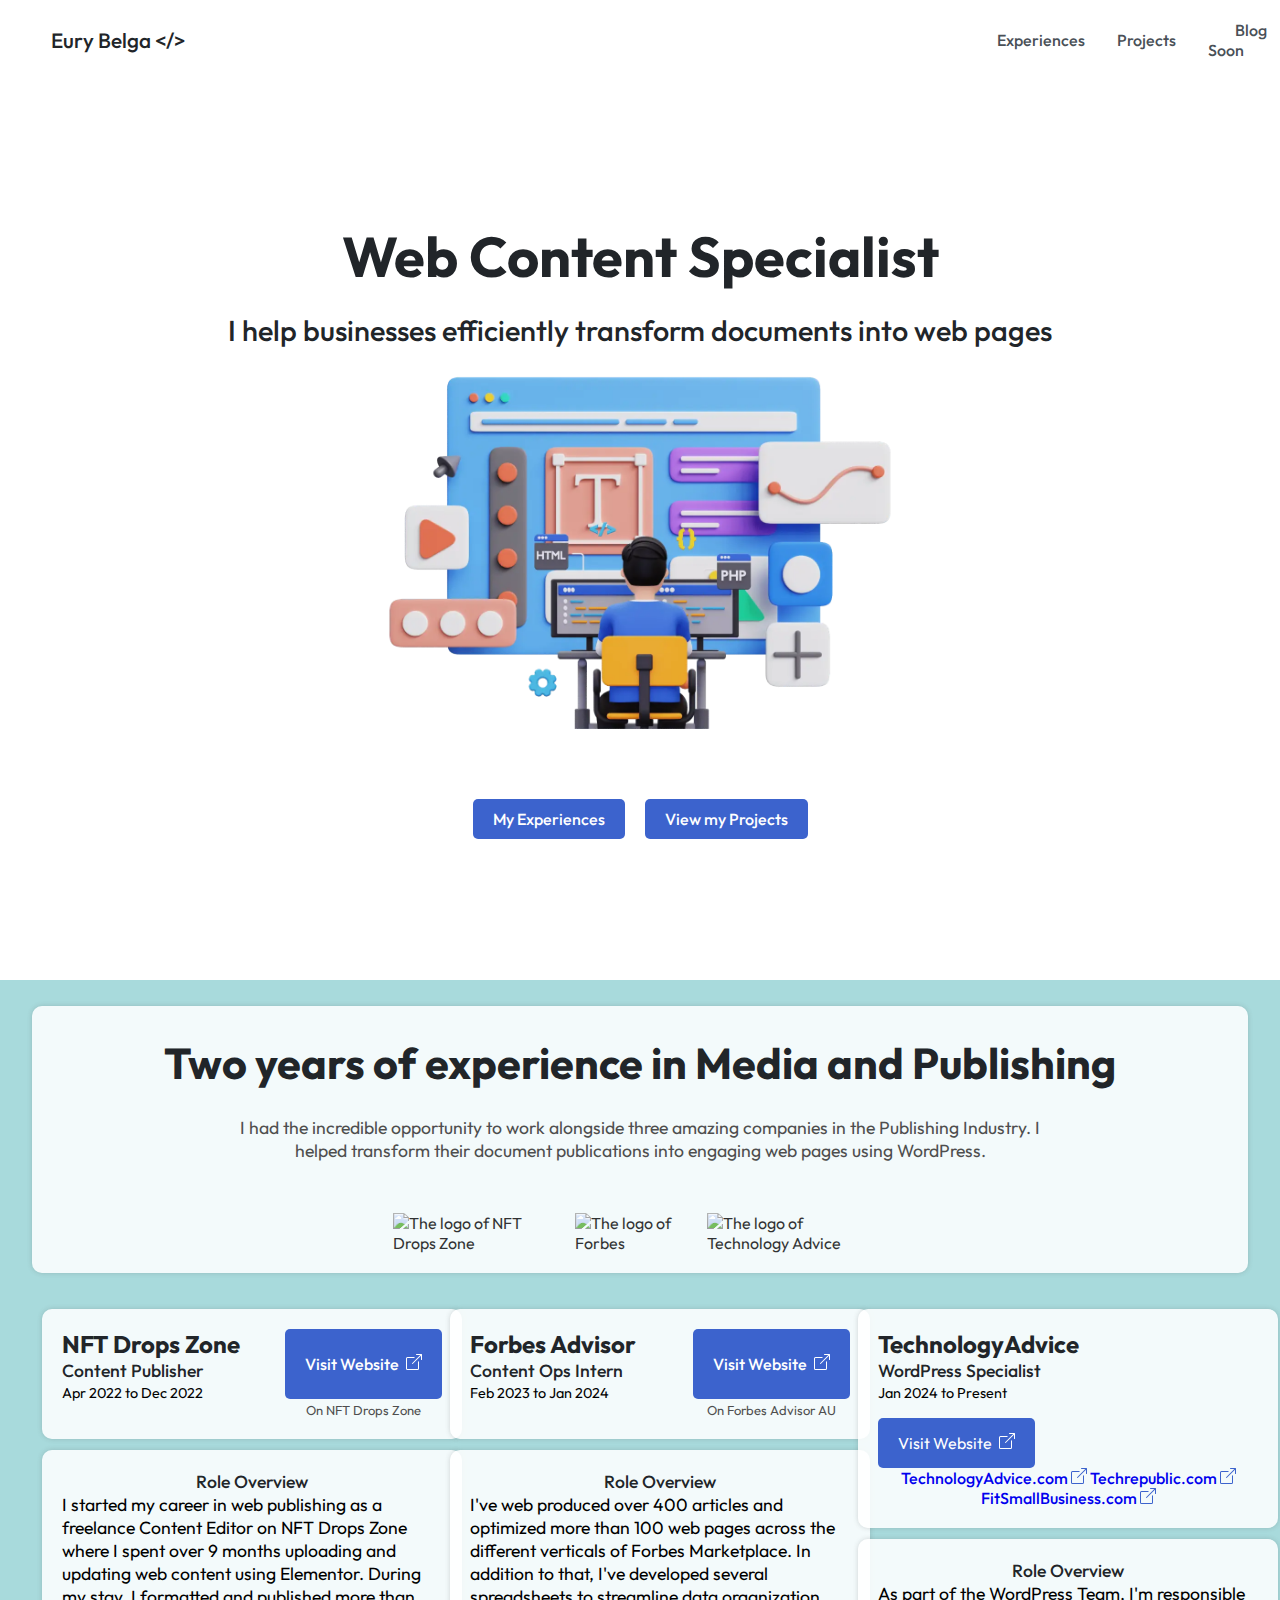
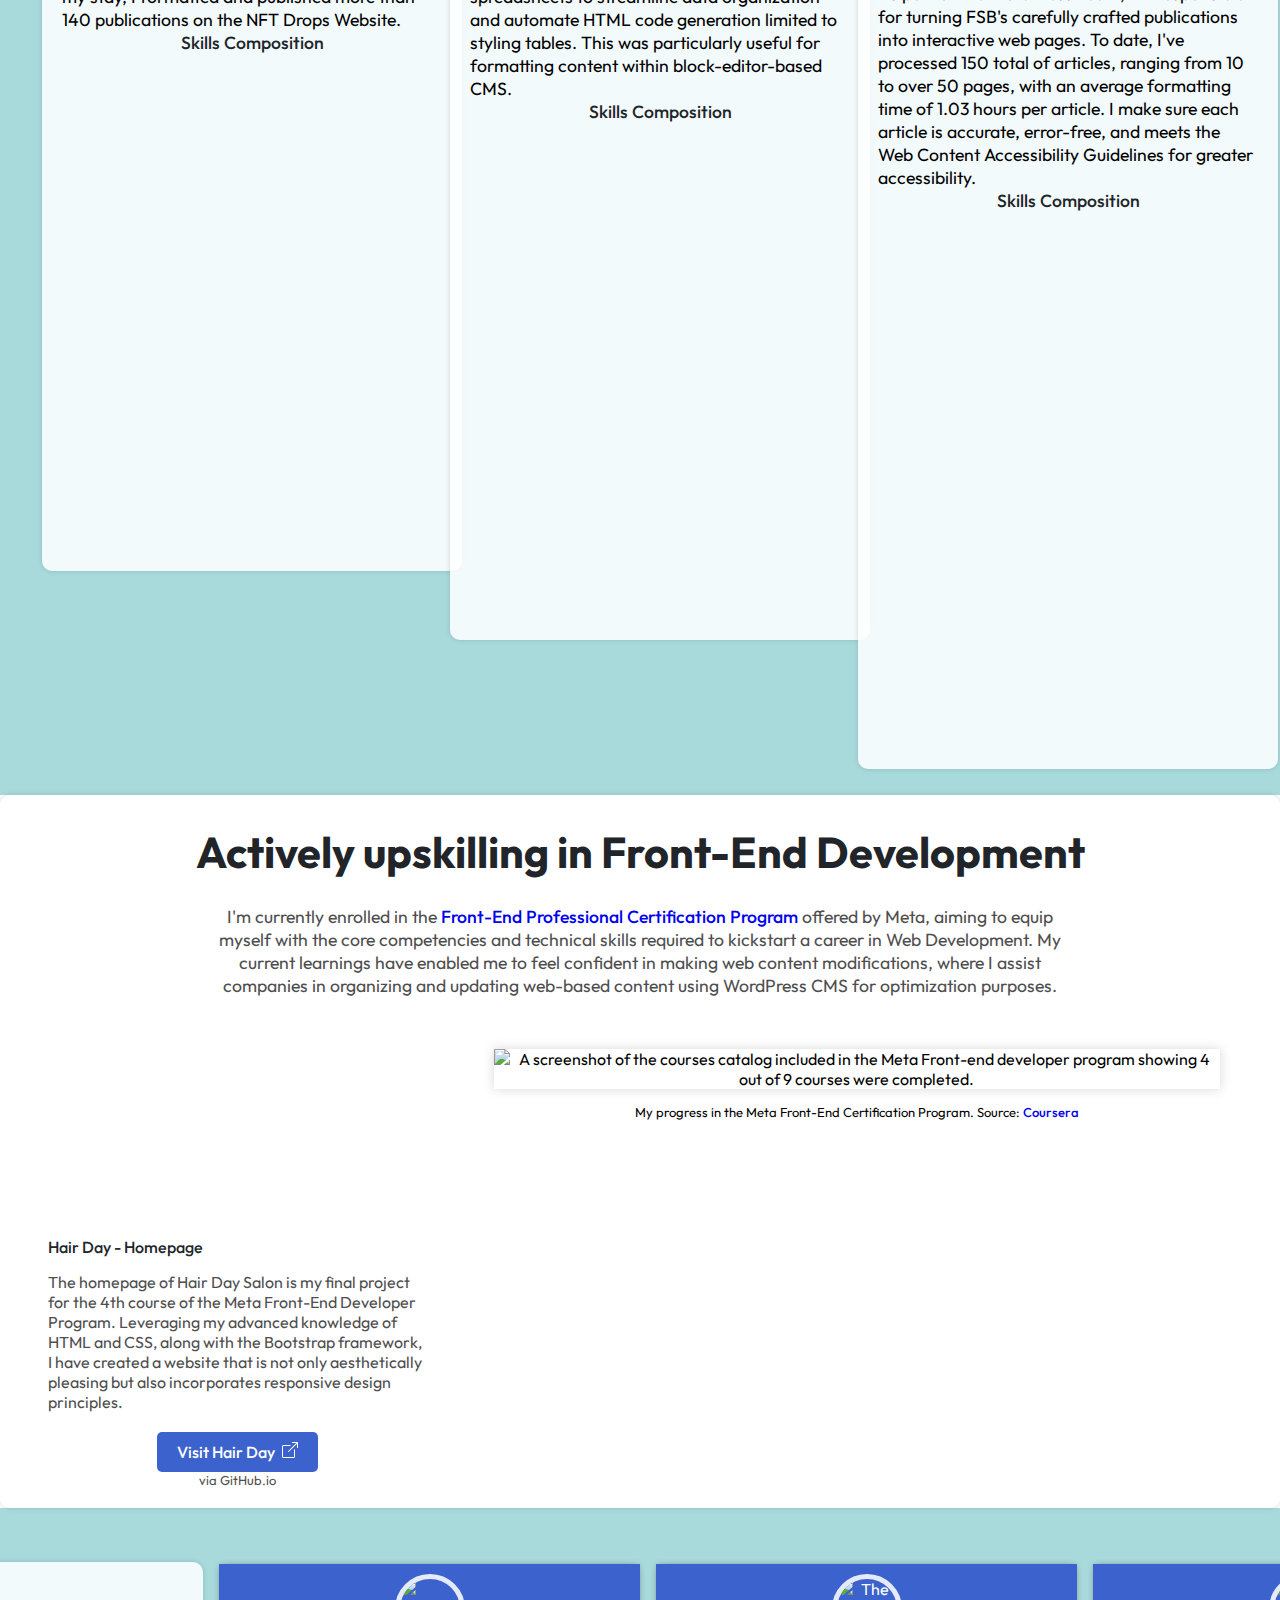
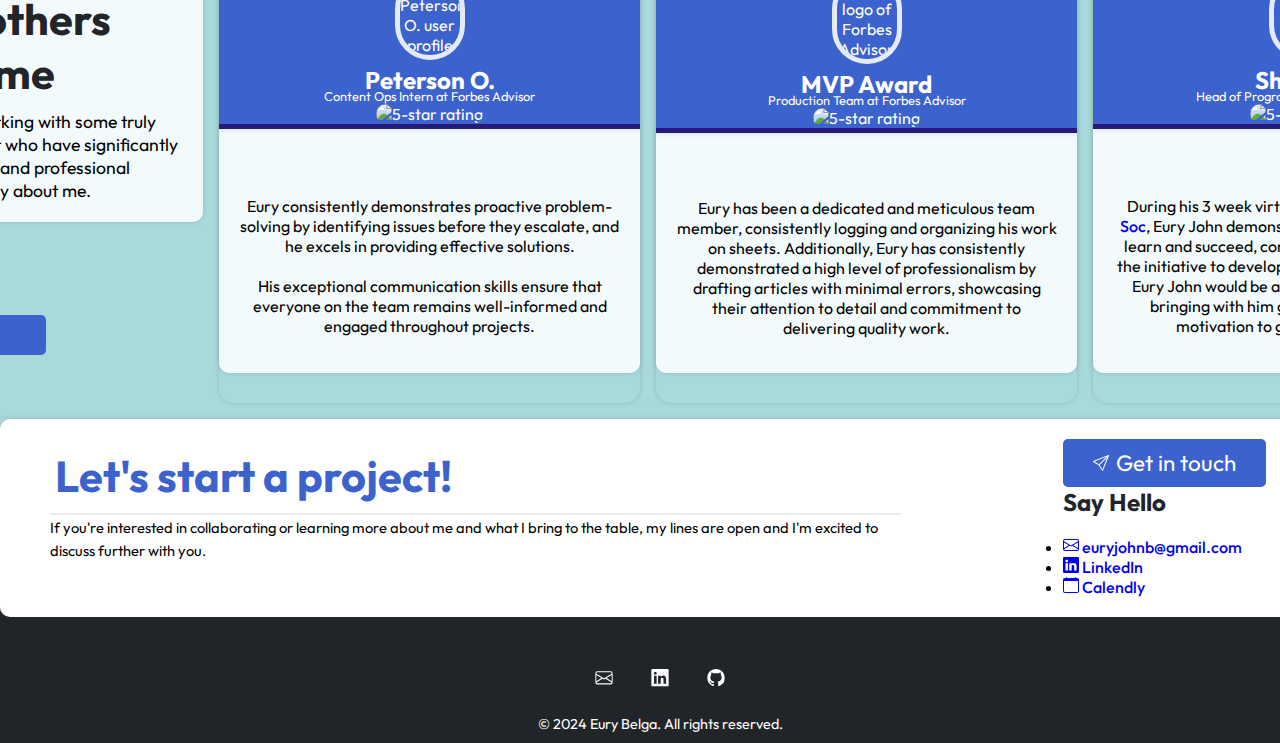
<file: index.html>
<!doctype html>
<html lang="en">

<head>
    <meta charset="UTF-8">
    <meta name="viewport" content="width=device-width, initial-scale=1.0">
    <meta name="description"
        content="I'm Eury, a Web Content Modifications Specialist. I help businesses efficiently transform documents into web pages">
    <meta property="author" content="Eury Belga">
    <title>Eury Belga: Portfolio 2024</title>
    <meta property="og:title" content="Eury Belga: Portfolio 2024">
    <meta property="og:type" content="website">
    <meta property="og:url" content="https://euryjohnph.github.io/eury-belga-portfolio/">
    <meta property="og:image" content="assets/media/FeatureImage.webp">
    <meta property="og:description"
        content="I'm Eury! I help businesses efficiently transform documents into web pages.">
    <link rel="preconnect" href="https://fonts.googleapis.com">
    <link rel="preconnect" href="https://fonts.gstatic.com" crossorigin>
    <link href="https://fonts.googleapis.com/css2?family=Outfit:wght@100..900&display=swap" rel="stylesheet">
    <link rel="stylesheet" href="style.css">
    <link rel="icon" type="image/x-icon" href="assets/media/Favicon.webp">
    <link href="https://cdn.jsdelivr.net/npm/bootstrap@5.3.2/dist/css/bootstrap.min.css" rel="stylesheet"
        integrity="sha384-T3c6CoIi6uLrA9TneNEoa7RxnatzjcDSCmG1MXxSR1GAsXEV/Dwwykc2MPK8M2HN" crossorigin="anonymous">
</head>

<body>
    <header id="navbar" class="navbar navbar-expand-lg sticky-top">
        <h1><a href="#introduction-page">Eury Belga <span>&lt;/&gt;</span></a></h1>
        <nav>
            <button class="btn" type="button" data-bs-toggle="offcanvas" data-bs-target="#offcanvasmenu"
                aria-controls="offcanvasmenu">
                ☰
            </button>
            <div class="offcanvas offcanvas-start" tabindex="-1" id="offcanvasmenu"
                aria-labelledby="offcanvasmenuLabel">
                <ul class="navbar-nav">
                    <li><button type="button" class="btn-close" data-bs-dismiss="offcanvas" aria-label="Close"></button>
                    </li>
                    <li class="nav-item"><a class="nav-link" href="#experiences">Experiences</a></li>
                    <li class="nav-item"><a class="nav-link" href="#projects">Projects</a></li>
                    <li class="nav-item"><a id="blog" class="nav-link" href="#">Blog <span
                                class="position-absolute top-25 start-75 translate-bottom badge badge-sm rounded-pill bg-danger">Soon</span></a>
                    </li>
                    <li class="nav-item"><a class="nav-link" href="#cta-banner">Get in touch</a></li>
                </ul>
            </div>
        </nav>
    </header>
    <main>
        <section class="container-fluid" id="introduction-page">
            <h2>Web Content Specialist</h2>
            <p class="custom-text fw-normal">I help businesses efficiently transform documents into web pages</p>
            <img class="img-fluid" src="assets/media/Image_3D_Web_Modification.webp"
                alt="A 3D graphics showing a person from the back programming a webpage.">
            <div class="buttons">
                <a class="button-ahref" href="#experiences">My Experiences</a>
                <a class="button-ahref" href="#projects">View my Projects</a>
            </div>
        </section>
        <section class="container-fluid" id="about">
            <div class="contents">
                <h2>Two years of experience in Media and Publishing</h2>
                <p>I had the incredible opportunity to work alongside three amazing companies in the Publishing
                    Industry. I helped transform their document publications into engaging web pages using WordPress.
                </p>
                <figure>
                    <img class="logo lazy" data-src="assets/media/Logo_nft_drops_zone.webp" alt="The logo of NFT Drops Zone">
                    <img class="logo lazy" data-src="assets/media/Logo_ForbesAdvisor.webp" alt="The logo of Forbes">
                    <img class="logo lazy" data-src="assets/media/Logo_TechnologyAdvice.webp" alt="The logo of Technology Advice">
                </figure>
            </div>
        </section>
        <section id="experiences">
            <div class="exp nft">
                <div>
                    <div class="exp-headline">
                        <h3>NFT Drops Zone</h3>
                        <p class="custom-text">Content Publisher</p>
                        <span>Apr 2022 to Dec 2022</span>
                    </div>
                    <div class="exp-buttons">
                        <a href="https://nftdrops.zone/blog/" target="_blank" rel="noopener nofollow" type="button"
                            role="button" class="button-ahref">Visit Website</a>
                        <span>On NFT Drops Zone</span>
                    </div>
                </div>
                <div>
                    <div class="accordion w-100" id="nft-exp-accordions">
                        <div class="accordion-item">
                            <div class="accordion-header">
                                <a class="accordion-button" type="button" data-bs-toggle="collapse"
                                    data-bs-target="#collapseOne" aria-expanded="true" aria-controls="collapseOne">
                                    <p class="custom-text">Role Overview</p>
                                </a>
                            </div>
                            <div id="collapseOne" class="accordion-collapse collapse"
                                data-bs-parent="#nft-exp-accordions">
                                <div class="accordion-body">
                                    <p>I started my career in web publishing as a freelance Content Editor on NFT Drops
                                        Zone where I spent over 9 months uploading and updating web content using
                                        Elementor. During my stay, I formatted and published more than 140 publications
                                        on the NFT Drops Website.</p>
                                </div>
                            </div>
                        </div>
                        <div class="accordion-item">
                            <div class="accordion-header">
                                <a class="accordion-button" type="button" data-bs-toggle="collapse"
                                    data-bs-target="#collapseTwo" aria-expanded="true" aria-controls="collapseTwo">
                                    <p class="custom-text">Skills Composition</p>
                                </a>
                            </div>
                            <div id="collapseTwo" class="accordion-collapse collapse"
                                data-bs-parent="#nft-exp-accordions">
                                <div class="accordion-body">
                                    <iframe aria-label="Donut Chart" id="datawrapper-chart-SeWoa"
                                        src="https://datawrapper.dwcdn.net/SeWoa/1/" scrolling="no" frameborder="0"
                                        style="width:0;min-width:100%!important;border:none" height="493"
                                        data-external="1"></iframe>
                                    <script>!function () { "use strict"; window.addEventListener("message", (function (a) { if (void 0 !== a.data["datawrapper-height"]) { var e = document.querySelectorAll("iframe"); for (var t in a.data["datawrapper-height"]) for (var r = 0; r < e.length; r++)if (e[r].contentWindow === a.source) { var i = a.data["datawrapper-height"][t] + "px"; e[r].style.height = i } } })) }()</script>
                                </div>
                            </div>
                        </div>
                    </div>
                </div>
            </div>
            <div class="exp forbes">
                <div>
                    <div class="exp-headline">
                        <h3>Forbes Advisor</h3>
                        <p class="custom-text">Content Ops Intern</p>
                        <span>Feb 2023 to Jan 2024</span>
                    </div>
                    <div class="exp-buttons">
                        <a href="https://www.forbes.com/advisor/au/" target="_blank" rel="noopener nofollow"
                            type="button" role="button" class="button-ahref">Visit Website</a>
                        <span>On Forbes Advisor AU</span>
                    </div>
                </div>
                <div>
                    <div class="accordion w-100" id="forbes-exp-accordions">
                        <div class="accordion-item">
                            <div class="accordion-header">
                                <a class="accordion-button" type="button" data-bs-toggle="collapse"
                                    data-bs-target="#collapseThree" aria-expanded="true" aria-controls="collapseThree">
                                    <p class="custom-text">Role Overview</p>
                                </a>
                            </div>
                            <div id="collapseThree" class="accordion-collapse collapse show"
                                data-bs-parent="#forbes-exp-accordions">
                                <div class="accordion-body">
                                    <p>I've web produced over 400 articles and optimized more than 100 web pages across
                                        the different verticals of Forbes Marketplace. In addition to that, I've
                                        developed several spreadsheets to streamline data organization and automate HTML
                                        code generation limited to styling tables. This was particularly useful for
                                        formatting content within block-editor-based CMS.</p>
                                </div>
                            </div>
                        </div>
                        <div class="accordion-item">
                            <div class="accordion-header">
                                <a class="accordion-button" type="button" data-bs-toggle="collapse"
                                    data-bs-target="#collapseFour" aria-expanded="true" aria-controls="collapseFour">
                                    <p class="custom-text">Skills Composition</p>
                                </a>
                            </div>
                            <div id="collapseFour" class="accordion-collapse collapse"
                                data-bs-parent="#forbes-exp-accordions">
                                <div class="accordion-body">
                                    <iframe aria-label="Donut Chart" id="datawrapper-chart-GK3go"
                                        src="https://datawrapper.dwcdn.net/GK3go/1/" scrolling="no" frameborder="0"
                                        style="width:0;min-width:100%!important;border:none" height="493"
                                        data-external="1"></iframe>
                                    <script>!function () { "use strict"; window.addEventListener("message", (function (a) { if (void 0 !== a.data["datawrapper-height"]) { var e = document.querySelectorAll("iframe"); for (var t in a.data["datawrapper-height"]) for (var r = 0; r < e.length; r++)if (e[r].contentWindow === a.source) { var i = a.data["datawrapper-height"][t] + "px"; e[r].style.height = i } } })) }()</script>
                                </div>
                            </div>
                        </div>
                    </div>
                </div>
            </div>
            <div class="exp ta">
                <div>
                    <div class="exp-headline">
                        <h3>TechnologyAdvice</h3>
                        <p class="custom-text">WordPress Specialist</p>
                        <span>Jan 2024 to Present</span>
                    </div>
                    <div class="exp-buttons">
                        <div class="btn-group" role="group">
                            <button type="button" class="button-ahref dropdown-toggle" data-bs-toggle="dropdown"
                                aria-expanded="false">
                                Visit Website
                            </button>
                            <div class="dropdown-menu" aria-labelledby="btnGroupDrop1">
                                <a href="https://technologyadvice.com/" target="_blank" rel="noopener nofollow"
                                    type="button" role="button"
                                    class="text-primary dropdown-item p-3">TechnologyAdvice.com </a>
                                <a href="https://www.techrepublic.com/" target="_blank" rel="noopener nofollow"
                                    type="button" role="button" class="text-primary dropdown-item p-3">Techrepublic.com
                                </a>
                                <a href="https://fitsmallbusiness.com/" target="_blank" rel="noopener nofollow"
                                    type="button" role="button"
                                    class="text-primary dropdown-item p-3">FitSmallBusiness.com </a>
                            </div>
                        </div>
                    </div>
                </div>
                <div>
                    <div class="accordion w-100" id="ta-exp-accordions">
                        <div class="accordion-item">
                            <div class="accordion-header">
                                <a class="accordion-button" type="button" data-bs-toggle="collapse"
                                    data-bs-target="#collapseFive" aria-expanded="true" aria-controls="collapseFive">
                                    <p class="custom-text">Role Overview</p>
                                </a>
                            </div>
                            <div id="collapseFive" class="accordion-collapse collapse"
                                data-bs-parent="#ta-exp-accordions">
                                <div class="accordion-body">
                                    <p>As part of the WordPress Team, I'm responsible for turning FSB's carefully
                                        crafted publications into interactive web pages. To date, I've processed 150
                                        total of articles, ranging from 10 to over 50 pages, with an average formatting
                                        time of 1.03 hours per article. I make sure each article is accurate,
                                        error-free, and meets the Web Content Accessibility Guidelines for greater
                                        accessibility.</p>
                                </div>
                            </div>
                        </div>
                        <div class="accordion-item">
                            <div class="accordion-header">
                                <a class="accordion-button" type="button" data-bs-toggle="collapse"
                                    data-bs-target="#collapseSix" aria-expanded="true" aria-controls="collapseSix">
                                    <p class="custom-text">Skills Composition</p>
                                </a>
                            </div>
                            <div id="collapseSix" class="accordion-collapse collapse"
                                data-bs-parent="#ta-exp-accordions">
                                <div class="accordion-body">
                                    <iframe aria-label="Donut Chart" id="datawrapper-chart-fCR73"
                                        src="https://datawrapper.dwcdn.net/fCR73/1/" scrolling="no" frameborder="0"
                                        style="width:0;min-width:100%!important;border:none" height="533"
                                        data-external="1"></iframe>
                                    <script>!function () { "use strict"; window.addEventListener("message", (function (a) { if (void 0 !== a.data["datawrapper-height"]) { var e = document.querySelectorAll("iframe"); for (var t in a.data["datawrapper-height"]) for (var r = 0; r < e.length; r++)if (e[r].contentWindow === a.source) { var i = a.data["datawrapper-height"][t] + "px"; e[r].style.height = i } } })) }()</script>
                                </div>
                            </div>
                        </div>
                    </div>
                </div>
            </div>
        </section>
        <section id="projects">
            <div class="contents">
                <h2>Actively upskilling in Front-End Development</h2>
                <p>I'm currently enrolled in the <a
                        href="https://www.coursera.org/professional-certificates/meta-front-end-developer#outcomes"
                        target="_blank" rel="noopener">Front-End Professional Certification Program</a> offered by Meta,
                    aiming to equip myself with the core competencies and technical skills required to kickstart a
                    career in Web Development. My current learnings have enabled me to feel confident in making web
                    content modifications, where I assist companies in organizing and updating web-based content using
                    WordPress CMS for optimization purposes.
                </p>
                <div class="myprojects">
                    <div class="accordion" id="sidebar-accordion">
                        <div class="accordion-item">
                            <div class="accordion-header">
                                <a class="accordion-button" type="button" data-bs-toggle="collapse"
                                    data-bs-target="#sidebar" aria-expanded="true" aria-controls="sidebar">
                                    <p class="button-text"> <svg xmlns="http://www.w3.org/2000/svg" width="16"
                                            height="16" fill="currentColor" class="bi bi-megaphone" viewBox="0 0 16 16"
                                            style="transform:rotate(-30deg)">
                                            <path
                                                d="M13 2.5a1.5 1.5 0 0 1 3 0v11a1.5 1.5 0 0 1-3 0v-.214c-2.162-1.241-4.49-1.843-6.912-2.083l.405 2.712A1 1 0 0 1 5.51 15.1h-.548a1 1 0 0 1-.916-.599l-1.85-3.49-.202-.003A2.014 2.014 0 0 1 0 9V7a2.02 2.02 0 0 1 1.992-2.013 75 75 0 0 0 2.483-.075c3.043-.154 6.148-.849 8.525-2.199zm1 0v11a.5.5 0 0 0 1 0v-11a.5.5 0 0 0-1 0m-1 1.35c-2.344 1.205-5.209 1.842-8 2.033v4.233q.27.015.537.036c2.568.189 5.093.744 7.463 1.993zm-9 6.215v-4.13a95 95 0 0 1-1.992.052A1.02 1.02 0 0 0 1 7v2c0 .55.448 1.002 1.006 1.009A61 61 0 0 1 4 10.065m-.657.975 1.609 3.037.01.024h.548l-.002-.014-.443-2.966a68 68 0 0 0-1.722-.082z" />
                                        </svg>
                                        Featured Project</p>
                                </a>
                            </div>
                            <div id="sidebar" class="accordion-collapse collapse show"
                                data-bs-parent="#sidebar-accordions">
                                <div class="accordion-body">
                                    <video class="lazy" loop autoplay muted playsinline style="pointer-events:none" width="150px">
                                        <source data-src="assets/media/Featured Project Media.webm" type="video/webm">
                                        <source data-src="assets/media/Featured Project Media.mp4" type="video/mp4">
                                        Your browser does not support the video tag.
                                    </video>
                                    <p class="custom-text fw-bold">Hair Day - Homepage</p>
                                    <p>The homepage of Hair Day Salon is my final project for the 4th course of the Meta
                                        Front-End Developer Program. Leveraging my advanced knowledge of HTML and CSS,
                                        along with the Bootstrap framework, I have created a website that is not only
                                        aesthetically pleasing but also incorporates responsive design principles.</p>
                                    <a class="button-ahref" type="button"
                                        href="https://euryjohnph.github.io/hair-day-salon/" target="_blank"
                                        rel="noopener">Visit Hair Day</a>
                                    <span>via GitHub.io</span>
                                </div>
                            </div>
                        </div>
                    </div>
                    <figure>
                        <img class="lazy" data-src="assets/media/Screenshot_Meta_Coursera_Progress.webp"
                            alt="A screenshot of the courses catalog included in the Meta Front-end developer program showing 4 out of 9 courses were completed.">
                        <figcaption>My progress in the Meta Front-End Certification Program. Source: <a
                                href="https://www.coursera.org/" target="_blank" rel="noopener">Coursera</a>
                        </figcaption>
                    </figure>
                </div>
            </div>
        </section>
        <section id="reviews">
            <div class="review-overview container">
                <div class="container">
                    <h2>See what others say about me</h2>
                    <p>I've had the privilege of working with some truly awesome people in the past who have
                        significantly contributed to my personal and professional growth. Here's what they say about me.
                    </p>
                </div>
                <div class="accordion w-100" id="sidebar-accordion-contacts">
                    <div class="accordion-item">
                        <div class="accordion-header">
                            <a class="accordion-button" type="button" data-bs-toggle="collapse"
                                data-bs-target="#sidebar-contacts" aria-expanded="true"
                                aria-controls="sidebar-contacts">
                                <p class="button-text"><svg xmlns="http://www.w3.org/2000/svg" width="16" height="16"
                                        fill="currentColor" class="bi bi-send" viewBox="0 0 16 16">
                                        <path
                                            d="M15.854.146a.5.5 0 0 1 .11.54l-5.819 14.547a.75.75 0 0 1-1.329.124l-3.178-4.995L.643 7.184a.75.75 0 0 1 .124-1.33L15.314.037a.5.5 0 0 1 .54.11ZM6.636 10.07l2.761 4.338L14.13 2.576zm6.787-8.201L1.591 6.602l4.339 2.76z" />
                                    </svg> Get in touch</p>
                            </a>
                        </div>
                        <div id="sidebar-contacts" class="accordion-collapse collapse"
                            data-bs-parent="#sidebar-accordion-contacts">
                            <div class="accordion-body">
                                <ul class="list-group list-group-flush">
                                    <li class="list-group-item"><a class="social-links-a"
                                            href="mailto:euryjohnb@gmail.com" target="_blank"
                                            rel="noopener nofollow"><svg xmlns="http://www.w3.org/2000/svg" width="16"
                                                height="16" fill="currentColor" class="bi bi-envelope"
                                                viewBox="0 0 16 16">
                                                <path
                                                    d="M0 4a2 2 0 0 1 2-2h12a2 2 0 0 1 2 2v8a2 2 0 0 1-2 2H2a2 2 0 0 1-2-2zm2-1a1 1 0 0 0-1 1v.217l7 4.2 7-4.2V4a1 1 0 0 0-1-1zm13 2.383-4.708 2.825L15 11.105zm-.034 6.876-5.64-3.471L8 9.583l-1.326-.795-5.64 3.47A1 1 0 0 0 2 13h12a1 1 0 0 0 .966-.741M1 11.105l4.708-2.897L1 5.383z" />
                                            </svg> euryjohnb@gmail.com</a></li>
                                    <li class="list-group-item"><a class="social-links-a"
                                            href="https://www.linkedin.com/in/euryjohn/" target="_blank"
                                            rel="noopener">LinkedIn</a></li>
                                    <li class="list-group-item"><a class="social-links-a"
                                            href="https://calendly.com/eurybelga/30min/" target="_blank"
                                            rel="noopener nofollow">Calendly</a></li>
                                    <li class="list-group-item"><a class="button-ahref"
                                            href="https://drive.google.com/file/d/1MpwzDtnJhhMBAok0pyrCBWvn2YXuWZzC/view?usp=drive_link"
                                            target="_blank" rel="noopener nofollow">Download CV</a><span>via
                                            GitHub.io</span></li>
                                </ul>
                            </div>
                        </div>
                    </div>
                </div>
            </div>
            <div class="review container">
                <div class="headline">
                    <img class="lazy" data-src="assets/media/User_Peterson_O.webp" alt="Peterson O. user profile">
                    <div class="user">
                        <h3>Peterson O.</h3>
                        <p>Content Ops Intern at Forbes Advisor</p>
                        <img class="lazy" data-src="assets/media/star-ratings.webp" alt="5-star rating">
                    </div>
                </div>
                <figure>
                    <blockquote class="review-content blockquote">
                        <p>Eury consistently demonstrates proactive problem-solving by identifying issues before they
                            escalate, and he excels in providing effective solutions.<br><br> His exceptional
                            communication skills ensure that everyone on the team remains well-informed and engaged
                            throughout projects.</p>
                    </blockquote>
                </figure>
            </div>
            <div class="review C container">
                <div class="headline">
                    <img class="lazy" data-src="assets/media/Logo_Forbes_advisor.webp" alt="The logo of Forbes Advisor">
                    <div class="user">
                        <h3>MVP Award</h3>
                        <p>Production Team at Forbes Advisor</p>
                        <img class="lazy" data-src="assets/media/star-ratings.webp" alt="5-star rating">
                    </div>
                </div>
                <figure>
                    <blockquote class="review-content blockquote">
                        <p>Eury has been a dedicated and meticulous team member, consistently logging and organizing his
                            work on sheets. Additionally, Eury has consistently demonstrated a high level of
                            professionalism by drafting articles with minimal errors, showcasing their attention to
                            detail and commitment to delivering quality work.</p>
                    </blockquote>
                </figure>
            </div>
            <div class="review B container">
                <div class="headline">
                    <img class="lazy" data-src="assets/media/User_Shona_R.webp" alt="Shona R. user profile">
                    <div class="user">
                        <h3>Shona R.</h3>
                        <p>Head of Programmes at The Grad Soc</p>
                        <img class="lazy" data-src="assets/media/star-ratings.webp" alt="5-star rating">
                    </div>
                </div>
                <figure>
                    <blockquote class="review-content blockquote">
                        <p>During his 3 week virtual internship with <a href="https://thegradsoc.com/" target="_blank" rel="noopener">The Grad Soc</a>, Eury John demonstrated an impressive
                            drive to learn and succeed, completing set tasks and taking the initiative to develop his
                            marketing skills. I believe Eury John would be a great addition to any team, bringing with
                            him great enthusiasm and the motivation to go above and beyond.</p>
                    </blockquote>
                </figure>
            </div>
        </section>
        <section id="cta-banner">
            <div id="jumbotron" class="shadow">
                <div class="jumbotron-text">
                    <h2>Let's start a project!</h2>
                    <hr>
                    <p><small>If you're interested in collaborating or learning more about me and what I bring to the
                            table, my lines are open and I'm excited to discuss further with you.</small></p>
                </div>
                <div class="jumbotron-cta">
                    <button type="button" data-bs-toggle="modal" data-bs-target="#modal-contacts"><svg
                            xmlns="http://www.w3.org/2000/svg" width="16" height="16" fill="currentColor"
                            class="bi bi-send" viewBox="0 0 16 16">
                            <path
                                d="M15.854.146a.5.5 0 0 1 .11.54l-5.819 14.547a.75.75 0 0 1-1.329.124l-3.178-4.995L.643 7.184a.75.75 0 0 1 .124-1.33L15.314.037a.5.5 0 0 1 .54.11ZM6.636 10.07l2.761 4.338L14.13 2.576zm6.787-8.201L1.591 6.602l4.339 2.76z" />
                        </svg> Get in touch</button>
                    <div class="modal fade" id="modal-contacts" tabindex="-1" aria-labelledby="modal-contactsLabel"
                        aria-hidden="true">
                        <div class="modal-dialog modal-dialog-centered">
                            <div class="modal-content">
                                <div class="modal-header">
                                    <h3 id="modal-contactsLabel">Say Hello</h3>
                                    <button type="button" class="btn-close" data-bs-dismiss="modal"
                                        aria-label="Close"></button>
                                </div>
                                <div class="modal-body">
                                    <ul class="list-group list-group-flush">
                                        <li class="list-group-item"><a class="social-links-a"
                                                href="mailto:euryjohnb@gmail.com" target="_blank"
                                                rel="noopener nofollow"><svg xmlns="http://www.w3.org/2000/svg"
                                                    width="16" height="16" fill="currentColor" class="bi bi-envelope"
                                                    viewBox="0 0 16 16">
                                                    <path
                                                        d="M0 4a2 2 0 0 1 2-2h12a2 2 0 0 1 2 2v8a2 2 0 0 1-2 2H2a2 2 0 0 1-2-2zm2-1a1 1 0 0 0-1 1v.217l7 4.2 7-4.2V4a1 1 0 0 0-1-1zm13 2.383-4.708 2.825L15 11.105zm-.034 6.876-5.64-3.471L8 9.583l-1.326-.795-5.64 3.47A1 1 0 0 0 2 13h12a1 1 0 0 0 .966-.741M1 11.105l4.708-2.897L1 5.383z" />
                                                </svg> euryjohnb@gmail.com</a></li>
                                        <li class="list-group-item"><a class="social-links-a"
                                                href="https://www.linkedin.com/in/euryjohn/" target="_blank"
                                                rel="noopener"><svg xmlns="http://www.w3.org/2000/svg" width="16"
                                                    height="16" fill="currentColor" class="bi bi-linkedin"
                                                    viewBox="0 0 16 16">
                                                    <path
                                                        d="M0 1.146C0 .513.526 0 1.175 0h13.65C15.474 0 16 .513 16 1.146v13.708c0 .633-.526 1.146-1.175 1.146H1.175C.526 16 0 15.487 0 14.854zm4.943 12.248V6.169H2.542v7.225zm-1.2-8.212c.837 0 1.358-.554 1.358-1.248-.015-.709-.52-1.248-1.342-1.248S2.4 3.226 2.4 3.934c0 .694.521 1.248 1.327 1.248zm4.908 8.212V9.359c0-.216.016-.432.08-.586.173-.431.568-.878 1.232-.878.869 0 1.216.662 1.216 1.634v3.865h2.401V9.25c0-2.22-1.184-3.252-2.764-3.252-1.274 0-1.845.7-2.165 1.193v.025h-.016l.016-.025V6.169h-2.4c.03.678 0 7.225 0 7.225z" />
                                                </svg> LinkedIn</a></li>
                                        <li class="list-group-item"><a class="social-links-a"
                                                href="https://calendly.com/eurybelga/30min/" target="_blank"
                                                rel="noopener nofollow"><svg xmlns="http://www.w3.org/2000/svg"
                                                    width="16" height="16" fill="currentColor" class="bi bi-calendar"
                                                    viewBox="0 0 16 16">
                                                    <path
                                                        d="M3.5 0a.5.5 0 0 1 .5.5V1h8V.5a.5.5 0 0 1 1 0V1h1a2 2 0 0 1 2 2v11a2 2 0 0 1-2 2H2a2 2 0 0 1-2-2V3a2 2 0 0 1 2-2h1V.5a.5.5 0 0 1 .5-.5M1 4v10a1 1 0 0 0 1 1h12a1 1 0 0 0 1-1V4z" />
                                                </svg> Calendly</a></li>
                                    </ul>
                                </div>
                            </div>
                        </div>
                    </div>
                </div>
            </div>
        </section>
    </main>
    <footer>
        <div class="social-links">
            <a class="social-links-a" href="mailto:euryjohnb@gmail.com" target="_blank" rel="noopener nofollow"><svg
                    xmlns="http://www.w3.org/2000/svg" width="16" height="16" fill="currentColor" class="bi bi-envelope"
                    viewBox="0 0 16 16">
                    <path
                        d="M0 4a2 2 0 0 1 2-2h12a2 2 0 0 1 2 2v8a2 2 0 0 1-2 2H2a2 2 0 0 1-2-2zm2-1a1 1 0 0 0-1 1v.217l7 4.2 7-4.2V4a1 1 0 0 0-1-1zm13 2.383-4.708 2.825L15 11.105zm-.034 6.876-5.64-3.471L8 9.583l-1.326-.795-5.64 3.47A1 1 0 0 0 2 13h12a1 1 0 0 0 .966-.741M1 11.105l4.708-2.897L1 5.383z" />
                </svg></a>
            <a class="social-links-a" href="https://www.linkedin.com/in/euryjohn/" target="_blank" rel="noopener"><svg
                    xmlns="http://www.w3.org/2000/svg" width="16" height="16" fill="currentColor" class="bi bi-linkedin"
                    viewBox="0 0 16 16">
                    <path
                        d="M0 1.146C0 .513.526 0 1.175 0h13.65C15.474 0 16 .513 16 1.146v13.708c0 .633-.526 1.146-1.175 1.146H1.175C.526 16 0 15.487 0 14.854zm4.943 12.248V6.169H2.542v7.225zm-1.2-8.212c.837 0 1.358-.554 1.358-1.248-.015-.709-.52-1.248-1.342-1.248S2.4 3.226 2.4 3.934c0 .694.521 1.248 1.327 1.248zm4.908 8.212V9.359c0-.216.016-.432.08-.586.173-.431.568-.878 1.232-.878.869 0 1.216.662 1.216 1.634v3.865h2.401V9.25c0-2.22-1.184-3.252-2.764-3.252-1.274 0-1.845.7-2.165 1.193v.025h-.016l.016-.025V6.169h-2.4c.03.678 0 7.225 0 7.225z" />
                </svg></a>
            <a class="social-links-a" href="https://github.com/euryjohnPH/" target="_blank" rel="noopener"><svg
                    xmlns="http://www.w3.org/2000/svg" width="16" height="16" fill="currentColor" class="bi bi-github"
                    viewBox="0 0 16 16">
                    <path
                        d="M8 0C3.58 0 0 3.58 0 8c0 3.54 2.29 6.53 5.47 7.59.4.07.55-.17.55-.38 0-.19-.01-.82-.01-1.49-2.01.37-2.53-.49-2.69-.94-.09-.23-.48-.94-.82-1.13-.28-.15-.68-.52-.01-.53.63-.01 1.08.58 1.23.82.72 1.21 1.87.87 2.33.66.07-.52.28-.87.51-1.07-1.78-.2-3.64-.89-3.64-3.95 0-.87.31-1.59.82-2.15-.08-.2-.36-1.02.08-2.12 0 0 .67-.21 2.2.82.64-.18 1.32-.27 2-.27s1.36.09 2 .27c1.53-1.04 2.2-.82 2.2-.82.44 1.1.16 1.92.08 2.12.51.56.82 1.27.82 2.15 0 3.07-1.87 3.75-3.65 3.95.29.25.54.73.54 1.48 0 1.07-.01 1.93-.01 2.2 0 .21.15.46.55.38A8.01 8.01 0 0 0 16 8c0-4.42-3.58-8-8-8" />
                </svg></a>
        </div>
        <p>© 2024 Eury Belga. All rights reserved.</p>
    </footer>
    <script src="app.js"></script>
    <script src="https://cdn.jsdelivr.net/npm/bootstrap@5.3.2/dist/js/bootstrap.bundle.min.js"
        integrity="sha384-C6RzsynM9kWDrMNeT87bh95OGNyZPhcTNXj1NW7RuBCsyN/o0jlpcV8Qyq46cDfL"
        crossorigin="anonymous"></script>
</body>
</html>
</file>
<file: style.css>
.custom-text,
a {
    font-weight: 500
}

.accordion-button,
nav a {
    text-decoration: none
}

#introduction-page,
#projects figcaption,
#projects figure,
.accordion-header,
.contents h3,
.contents p,
.exp-buttons,
.headline,
.review-content>p,
.user,
footer,
h2,
header {
    text-align: center
}

* {
    font-family: Outfit, sans-serif !important;
    font-optical-sizing: auto !important;
    font-style: normal !important;
    margin: 0;
    padding: 0
}

a {
    text-decoration: none !important
}

.logo {
    max-width: 150px
}

hr {
    border: 1px solid #cccccc69
}

body {
    width: 100%;
    background-color: #a8dadc !important
}

.offcanvas {
    width: 300px !important
}

.button-ahref,
button {
    padding: 10px 20px;
    border-radius: 5px;
    border: 0;
    font-size: 1em;
    background-color: #3c63cd;
    color: #fff;
    display: flex;
    align-items: center;
    gap: 7px
}

#reviews,
header {
    padding: 10px 25px
}

#introduction-page,
#jumbotron,
#projects,
header {
    background-color: #fff
}

#cta-banner,
footer {
    background-color: #212529
}

h1,
h1 a {
    color: #212529
}

.button-ahref::after,
button::after {
    content: url("data:image/svg+xml,%3Csvg xmlns='http://www.w3.org/2000/svg' width='16' height='16' fill='white' class='bi bi-box-arrow-up-right' viewBox='0 0 16 16'%3E%3Cpath fill-rule='evenodd' d='M8.636 3.5a.5.5 0 0 0-.5-.5H1.5A1.5 1.5 0 0 0 0 4.5v10A1.5 1.5 0 0 0 1.5 16h10a1.5 1.5 0 0 0 1.5-1.5V7.864a.5.5 0 0 0-1 0V14.5a.5.5 0 0 1-.5.5h-10a.5.5 0 0 1-.5-.5v-10a.5.5 0 0 1 .5-.5h6.636a.5.5 0 0 0 .5-.5'%3E%3C/path%3E%3Cpath fill-rule='evenodd' d='M16 .5a.5.5 0 0 0-.5-.5h-5a.5.5 0 0 0 0 1h3.793L6.146 9.146a.5.5 0 1 0 .708.708L15 1.707V5.5a.5.5 0 0 0 1 0z'%3E%3C/path%3E%3C/svg%3E")
}

.dropdown-item::after {
    content: url("data:image/svg+xml,%3Csvg xmlns='http://www.w3.org/2000/svg' width='16' height='16' fill='%233c63cd' class='bi bi-box-arrow-up-right' viewBox='0 0 16 16'%3E%3Cpath fill-rule='evenodd' d='M8.636 3.5a.5.5 0 0 0-.5-.5H1.5A1.5 1.5 0 0 0 0 4.5v10A1.5 1.5 0 0 0 1.5 16h10a1.5 1.5 0 0 0 1.5-1.5V7.864a.5.5 0 0 0-1 0V14.5a.5.5 0 0 1-.5.5h-10a.5.5 0 0 1-.5-.5v-10a.5.5 0 0 1 .5-.5h6.636a.5.5 0 0 0 .5-.5'%3E%3C/path%3E%3Cpath fill-rule='evenodd' d='M16 .5a.5.5 0 0 0-.5-.5h-5a.5.5 0 0 0 0 1h3.793L6.146 9.146a.5.5 0 1 0 .708.708L15 1.707V5.5a.5.5 0 0 0 1 0z'%3E%3C/path%3E%3C/svg%3E")
}

.dropdown-item:hover {
    scale: 101%;
    transition: .5s
}

#introduction-page .button-ahref::after,
#jumbotron button::after,
.btn-close::after,
.modal-header button::after,
footer button::after,
nav .btn::after {
    content: none !important
}

.modal-header button,
.modal-header button:hover,
footer button,
footer button:hover {
    background-color: transparent !important;
    display: default
}

.button-ahref:hover,
.nav-item:last-of-type>a:hover,
button:hover {
    transform: scale(1.02);
    cursor: pointer;
    transition: .3s;
    background-color: #27187e;
    color: #fff
}

header {
    display: flex;
    justify-content: space-between !important;
    align-items: center;
    gap: 20px;
    transition: background-color .3s
}

#navbar.sticky {
    background-color: #161b33 !important
}

#navbar.sticky .navbar-toggler>span,
#navbar.sticky h1,
#navbar.sticky h1>span,
#navbar.sticky li a,
#navbar.sticky nav .btn {
    color: #fff
}

#navbar.sticky li:last-child a {
    border: 2px solid #fff;
    background-color: transparent
}

#navbar.sticky li:last-child a:hover {
    background-color: #fff;
    color: #212529
}

#navbar.sticky h1 a,
.user>h3 {
    color: #fff !important
}

h1 {
    font-weight: 500 !important;
    font-size: 1.3em !important;
    flex-wrap: nowrap;
    justify-content: flex-start;
    align-items: center;
    gap: 5px;
    width: 250px;
    margin-left: -32px
}

.custom-text,
h2,
h3 {
    color: #212529 !important
}

h1>span {
    font-size: .5rem !important
}

h2 {
    font-size: 2.7em !important;
    padding: 10px 5px
}

h3 {
    font-size: 1.5em !important
}

.custom-text,
p {
    font-size: 1.1em !important
}

.custom-text {
    padding: 0 !important;
    margin: 0 !important
}

.headline,
footer {
    color: #fff;
    width: 100%
}

.contents,
.exp>div {
    padding: 20px;
    gap: 1em;
    background-color: #ffffffdd;
    box-shadow: 0 0 5px #4e4e4e3a;
    display: flex
}

nav li {
    list-style: none
}

nav a {
    color: #495057
}

#blog {
    margin-right: 50px
}

nav li:last-child a {
    border: 1px solid #3c63cd;
    padding: 5px 15px;
    border-radius: 25px;
    color: #fff;
    background-color: #3c63cd
}

#about,
.contents,
.exp,
.exp>div {
    border-radius: 10px
}

nav ul {
    display: flex;
    justify-content: space-around;
    align-items: center;
    width: 100%;
    gap: 2em;
    padding: 0 10px
}

nav ul a:first-of-type:hover,
nav ul a:nth-of-type(2):hover {
    transition: .3s;
    color: #3c63cd
}

nav .btn {
    font-size: 1.3em
}

main {
    display: flex;
    flex-direction: column;
    align-items: center;
    justify-content: center;
    gap: 1em
}

#introduction-page {
    height: 100vh;
    display: flex;
    flex-direction: column;
    align-items: center;
    justify-content: center;
    gap: 20px
}

#introduction-page h2 {
    font-size: 3.5em !important;
    margin: 0;
    padding: 0
}

#introduction-page p {
    font-size: 1.8em !important
}

#introduction-page img {
    max-width: 50%;
    margin-bottom: 50px
}

#introduction-page div {
    display: flex;
    gap: 20px;
    flex-wrap: wrap;
    align-items: center;
    justify-content: center
}

#introduction-page .buttons {
    display: flex;
    flex-flow: wrap;
    width: 75%
}

#introduction-page button {
    border-radius: 5px
}

#about {
    padding: 10px;
    width: 95%
}

#about figure img:nth-child(2),
.exp:nth-of-type(2) img {
    max-width: 100px
}

#about figure img:nth-child(3),
.exp:nth-of-type(3) img {
    max-width: 180px
}

#about figure {
    display: flex;
    gap: 2em;
    flex-wrap: wrap;
    align-items: center;
    justify-content: center;
    opacity: .8
}

.contents {
    flex: 0 0 60%;
    flex-direction: column;
    flex-wrap: wrap;
    align-items: center;
    justify-content: start
}

.contents p {
    width: 70%;
    margin-bottom: 2em;
    color: #4e4e4e
}

#experiences {
    width: 95%;
    display: flex;
    gap: .5em
}

.exp {
    padding: 10px;
    width: 100%;
    display: flex;
    flex-direction: column;
    gap: .7em
}

.exp>div {
    justify-content: space-between;
    width: 100%;
    flex-wrap: wrap
}

.exp>div>div img {
    margin-bottom: 15px;
    max-width: 150px
}

.exp .button-ahref {
    height: 50px
}

.exp-headline span {
    font-size: .9em
}

.accordion-button .button-text {
    display: flex;
    align-items: center;
    gap: 7px;
    margin: 0 !important
}

.accordion-body .list-group>li .button-ahref {
    width: 170px
}

.accordion-body iframe {
    scale: 90%
}

#projects {
    width: 100%
}

#projects figure {
    display: block;
    flex: 0 0 65%
}

#projects figcaption {
    margin-top: 15px;
    font-size: small
}

#projects figure img {
    box-shadow: 0 0 10px #4e4e4e3a;
    max-width: 90%
}

.myprojects {
    display: flex;
    flex-wrap: wrap
}

#sidebar video {
    border: none;
    clip-path: inset(1px 1px)
}

#sidebar-accordion,
#sidebar-accordion-contacts {
    flex: 0 0 35%;
    align-self: flex-start;
    width: 350px;
    border-radius: 20px
}

#sidebar-accordion img {
    max-width: 50%
}

#sidebar-accordion .accordion-body {
    text-align: center;
    display: flex;
    flex-direction: column;
    align-items: center;
    justify-content: center;
    gap: 15px
}

#sidebar-accordion .accordion-body span,
.exp-buttons span {
    font-size: small;
    margin-top: -15px;
    color: #4e4e4e
}

#sidebar .accordion-body p,
#sidebar-contacts .accordion-body p {
    font-size: 1em !important;
    text-align: left;
    width: 87%;
    margin-bottom: 5px
}

#sidebar-accordion .accordion-button,
#sidebar-accordion-contacts .accordion-button {
    text-decoration: none;
    background-color: #3c63cd !important
}

#sidebar-accordion .accordion-header .button-text,
#sidebar-accordion-contacts .accordion-header .button-text {
    color: #fff !important;
    margin: 0 !important
}

#sidebar-accordion-contacts .list-group li:last-child {
    display: flex;
    flex-direction: column;
    justify-content: center;
    align-items: center
}

#sidebar-accordion-contacts .list-group span {
    font-size: small;
    color: #4e4e4e
}

.review {
    display: flex;
    flex-direction: column;
    align-items: center;
    justify-content: start;
    background-color: #ffffffdd;
    border-radius: 10px;
    padding: 0 0 10px;
    box-shadow: 0 0 5px #4e4e4e3a;
    width: 450px
}

.headline {
    display: flex;
    flex-direction: column;
    justify-content: center;
    align-items: center;
    gap: 5px;
    background-color: #3c63cd;
    padding-top: 10px;
    border-bottom: 5px solid #27187e;
    box-shadow: 0 0 5px #4e4e4e3a
}

.user {
    align-items: center;
    display: flex;
    flex-direction: column
}

.user p {
    font-size: .8em !important;
    margin-top: -7px
}

.review-content {
    display: flex;
    justify-content: center;
    align-items: center;
    padding: 20px;
    border-bottom-left-radius: 15px;
    border-bottom-right-radius: 15px;
    box-shadow: 0 0 5px #4e4e4e3a;
    height: 100%
}

#reviews {
    display: flex;
    gap: 1em;
    margin: 30px 10px 90px
}

#reviews figure {
    height: 100%
}

.review-content>p {
    font-size: 1rem !important
}

#jumbotron h2,
.review-overview h2 {
    text-align: left !important
}

.headline img {
    max-width: 60px;
    border-radius: 50px;
    border: 5px solid #ffffffdd
}

.user img {
    border: none;
    max-width: 120px
}

.review-overview {
    flex: 0 0 25%;
    display: flex;
    flex-direction: column;
    gap: 10px;
    justify-content: center;
    align-items: center
}

.review-overview>div:first-child {
    background-color: #ffffffdd;
    border-radius: 10px;
    padding: 20px;
    box-shadow: 0 0 5px #4e4e4e3a
}

#cta-banner {
    width: 100%;
    margin-bottom: -70px;
    overflow: visible
}

#jumbotron {
    margin-left: auto;
    margin-right: auto;
    margin-top: -70px;
    padding: 20px 50px;
    display: flex;
    align-items: start;
    gap: 20px;
    justify-content: space-between;
    width: 95%;
    border-radius: 10px;
    box-shadow: 0 0 7px #4e4e4e3a;
    flex-wrap: wrap
}

#jumbotron h2 {
    color: #3c63cd !important
}

#jumbotron button {
    font-size: 1.4em !important;
    padding: 10px 30px;
    border-radius: 5px
}

.jumbotron-text {
    flex: 0 0 70%
}

.jumbotron-cta {
    margin: auto 0
}

footer {
    padding: 70px 20px 10px;
    display: flex;
    flex-direction: column;
    flex-wrap: wrap;
    justify-content: flex-end;
    align-items: center;
    overflow-y: visible;
    margin-top: 53px
}

.social-links {
    display: flex;
    justify-content: space-around;
    gap: 2.5em;
    flex-wrap: wrap
}

footer p {
    font-size: .9em !important
}

footer .social-links-a {
    margin-bottom: 25px;
    scale: 110%;
    color: #fff !important
}

footer .social-links-a:hover {
    scale: 125%;
    transition: .5s;
    border-radius: 100%;
    box-shadow: 0 0 5px #fff
}

@media screen and (max-width:300px) {
    #introduction-page img {
        max-width: 200px !important
    }

    h1 {
        font-size: 1.2em !important
    }

    header {
        flex-wrap: nowrap !important
    }
}

@media screen and (max-width:420px) {
    #sidebar-accordion {
        width: 100% !important
    }

    #about figure {
        flex-direction: column !important;
        justify-content: flex-start;
        gap: 1em
    }
}

@media screen and (max-width:670px) {
    #jumbotron {
        text-align: center;
        align-items: center
    }

    .jumbotron-text {
        text-align: center;
        margin: 0 auto;
        flex: 0 0 100%
    }

    .jumbotron-cta {
        margin: 0 auto
    }
}

@media screen and (max-width:768px) {
    #experiences {
        flex-wrap: wrap
    }

    .myprojects {
        flex-direction: column;
        justify-content: center;
        align-items: center;
        gap: 1.5em
    }

    #sidebar-accordion {
        width: 75%;
        margin: 0 auto
    }

    #introduction-page h2,
    h2 {
        font-size: 2.2em !important
    }

    #introduction-page p {
        font-size: 1.4em !important
    }
}

@media screen and (max-width:900px) {
    #jumbotron {
        flex-direction: column;
        align-items: center !important
    }

    #jumbotron h2 {
        text-align: center !important
    }

    .jumbotron-cta,
    .jumbotron-text {
        flex: 0 0 100% !important
    }
}

@media screen and (max-width:960px) {
    #reviews {
        flex-wrap: wrap;
        justify-content: center
    }

    .review-overview {
        flex: 0 0 100%
    }

    #introduction-page img {
        max-width: 100%
    }
}

@media screen and (min-width:980px) {

    nav .btn,
    nav .btn-close {
        display: none
    }
}

@media screen and (max-width:980px) {
    nav ul {
        align-items: flex-start !important;
        padding: 20px 70px !important;
        justify-content: center !important;
        height: 500px
    }

    nav ul li a {
        font-size: 1.4em !important;
        color: #3c63cd !important;
        font-weight: 500 !important
    }

    .nav-item:last-of-type>a {
        border: none;
        padding: 0;
        background-color: transparent !important
    }
}
</file>
